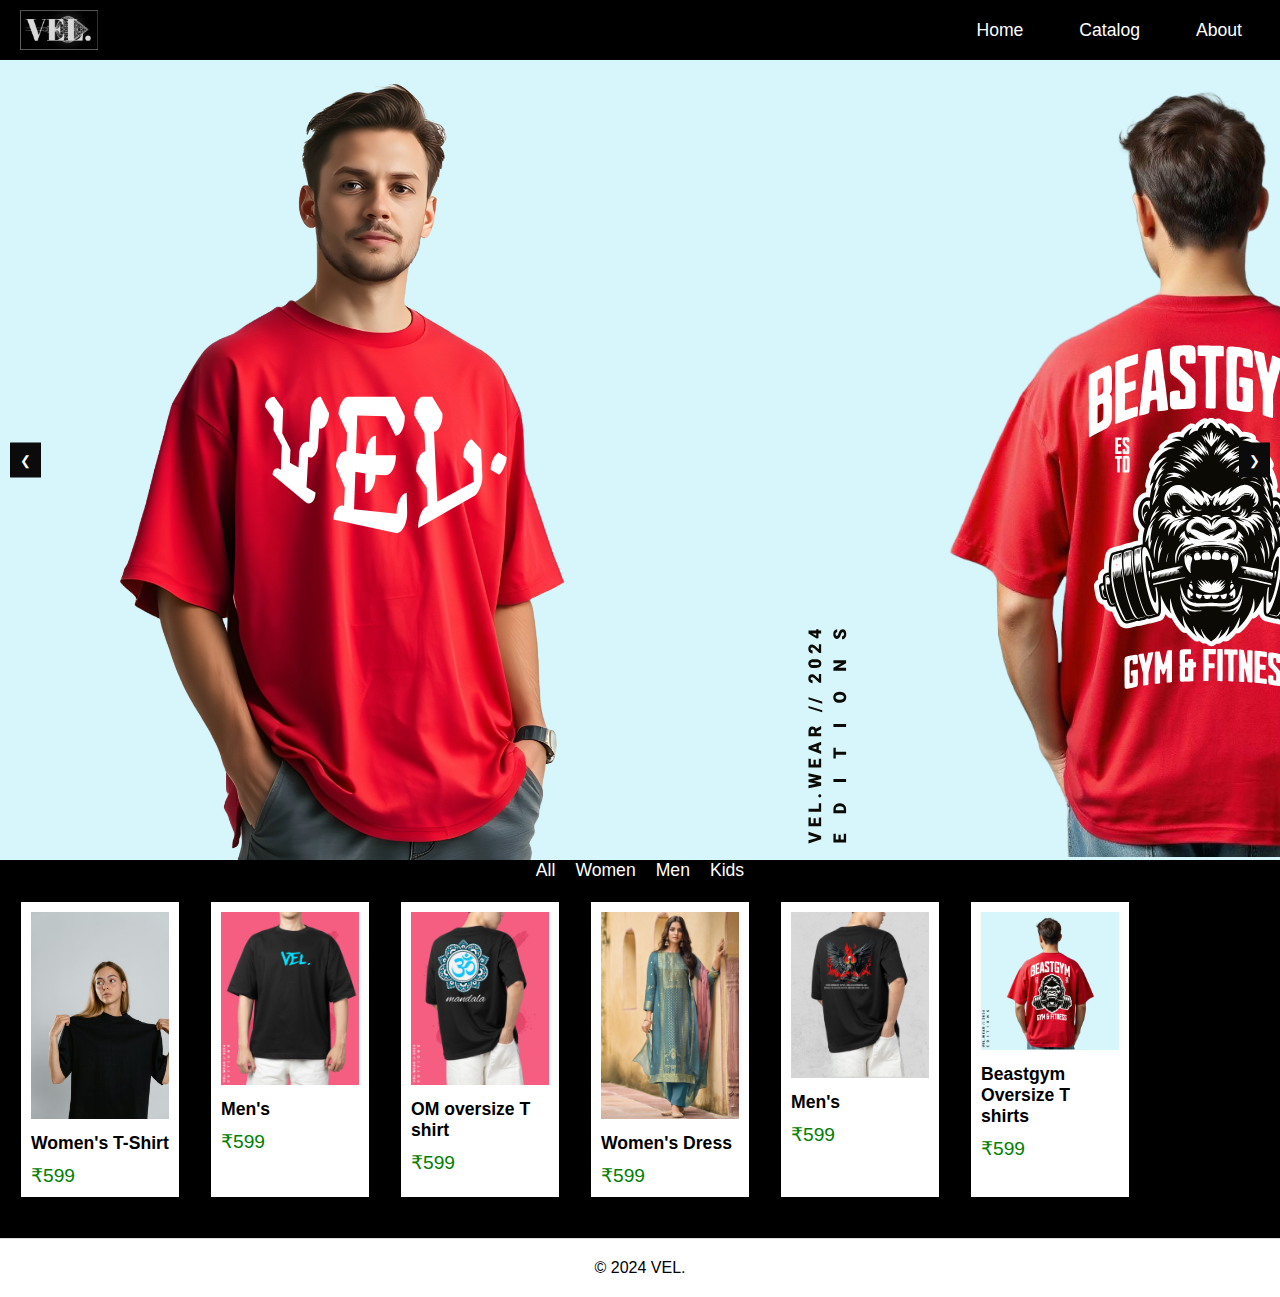
<file: index.html>
<!DOCTYPE html>
<html lang="en">
<head>
    <meta charset="UTF-8">
    <meta name="viewport" content="width=device-width, initial-scale=1.0">
    <title>VEL.</title>
    <link rel="stylesheet" href="VEL.css">
   
</head>
<body>
    <nav class="navbar">
        <img src="IMG_20241014_154201.jpg" alt="Logo">
        <ul id="nav-links">
            <li><a href="VEL.html">Home</a></li>
            <li><a href="Catalog">Catalog</a></li>
            <li><a href="#about">About</a></li>
        </ul>
        <span class="menu-icon" onclick="toggleMenu()">☰</span>
    </nav>
    <!-- Image slider -->
    <div class="slider">
        <div class="slides">
            <img src="Snow Cute.png" alt="Slide 1">
            <img src="Untitled Project.jpg" alt="Slide 2">
            <img src="Fallen Skeleton Wings.jpg" alt="Slide 3">
            <img src="Fallen Skeleton Wings (1).jpg" alt="Slide 4">
            <img src="Untitled Project (4).jpg" alt="Slide 5">
            <img src="Untitled Project (2).jpg" alt="Slide 6">
        </div>
        <button class="prev" onclick="prevSlide()">❮</button>
        <button class="next" onclick="nextSlide()">❯</button>
    </div>

    <!--  -->
    <nav>
        <ul>
            <li><a href="#" onclick="filterProducts('all')">All</a></li>
            <li><a href="#" onclick="filterProducts('women')">Women</a></li>
            <li><a href="#" onclick="filterProducts('men')">Men</a></li>
            <li><a href="#" onclick="filterProducts('kids')">Kids</a></li>
        </ul>
    </nav>
</header>

<section class="product-grid" id="productGrid">
    <!-- Products will be inserted dynamically -->
</section>

<footer>
    <p>&copy; 2024 VEL.</p>
</footer>


   <script src="VEL.js"></script>
</body>
</html>
</file>
<file: VEL.css>
body {
    margin: 0;
    font-family: Arial, sans-serif;
    background-color: black;

}
.navbar {
    display: flex;
    justify-content: space-between;
    align-items: center;
    background-color: black;
    padding: 10px 20px;
}
.navbar img {
    height: 40px;
}
.navbar ul {
    list-style: lower-latin;
    display: flex;
    margin: 0;
    padding: 0;
}
.navbar li {
    margin: 0 10px;
}
.navbar a {
    color: white;
    text-decoration: none;
    padding: 8px 8px;
    display: block;
}
.navbar a:hover {
    background-color: #fff;
    border-radius: 0%;
}
.navbar .menu-icon {
    display: none;
    font-size: 24px;
    color: white;
    cursor: pointer;
}
@media (max-width: 768px) {
    .navbar ul {
        display: none;
        flex-direction: column;
        width: 100%;
    }
    .navbar ul.active {
        display: contents;
    }
    .navbar .menu-icon {
        display: flex;
    }
}   

/* Slider bar */

* {
    box-sizing: border-box;
}
body {
    font-family: Arial, sans-serif;
    margin: 0;
    padding: 0;
}
.slider {
    position: relative;
    max-width: 100%;
    margin: auto;
    overflow: hidden;
}
.slides {
    display: flex;
    transition: transform 0.5s ease-in-out;
}
.slides img {
    width: 100%;
    height: fit-content;
}
.slider .prev, .slider .next {
    position: absolute;
    top: 50%;
    transform: translateY(-50%);
    background-color: rgb(11, 11, 11);
    color: white;
    border: none;
    padding: 10px;
    cursor: pointer;
}
.slider .prev {
    left: 10px;
}
.slider .next {
    right: 10px;
}
@media (max-width: 768px) {
    .slider .prev, .slider .next {
        padding: 5px;
    }
}
/* Catalog */
/* Basic Reset */
* {
    margin: 0;
    padding: 0;
    box-sizing: border-box;
}

body {
    font-family: Arial, sans-serif;
    /* background-image: url('pexels-nietjuh-934070.jpg'); */
    background-size: cover; /* This makes the image cover the entire element */
    background-position: center; /* This centers the image */
    background-repeat: no-repeat; /* This prevents the image from repeating */
}

header {
    text-align: center;
    padding: 20px;
    background-color: #ddd;
    border-bottom: #fff;
}

h1 {
    font-size: 2em;
    margin-bottom: 10px;
}

nav ul {
    list-style: none;
    display: flex;
    justify-content: center;
    gap: 20px;
    background-color: black
}

nav ul li a {
    text-decoration: none;
    color: white;
    font-size: 1.1em;
}

nav ul li a:hover {
    color: #1325ad;
}

.product-grid {
    display: flex;
    flex-wrap: wrap;
    gap: 30px;
    padding: 20px;
    justify-content: left;

}

.product-item {
    background-color: white;
    border: 1px solid black;
    padding: 10px;
    width: 160px;
    text-align: left;
    transition: transform 0.2s;
}

.product-item img {
    max-width: 100%;
    height: auto;
}

.product-item:hover {
    transform: scale(1.05);
}

.product-name {
    font-size: 1.1em;
    margin: 10px 0;
    font-weight: bold;
}

.product-price {
    color: green;
    font-size: 1.2em;
}

footer {
    text-align: center;
    padding: 20px;
    background-color: #fff;
    border-top: 1px solid #ddd;
    margin-top: 20px;
}

/* Responsive Design */
@media (max-width: 600px) {
    .product-grid {
        flex-direction: row ;
        align-items: normal;
    }
}


/*!
 * Bootstrap v3.3.7 (http://getbootstrap.com)
 * Copyright 2011-2016 Twitter, Inc.
 * Licensed under MIT (https://github.com/twbs/bootstrap/blob/master/LICENSE)
 */
/*! normalize.css v3.0.3 | MIT License | github.com/necolas/normalize.css */
/* html {
    font-family: sans-serif;
    -webkit-text-size-adjust: 100%;
        -ms-text-size-adjust: 100%;
  }
  body {
    margin: 0;
  }
  article,
  aside,
  details,
  figcaption,
  figure,
  footer,
  header,
  hgroup,
  main,
  menu,
  nav,
  section,
  summary {
    display: block;
  }
  audio,
  canvas,
  progress,
  video {
    display: inline-block;
    vertical-align: baseline;
  } */
</file>
